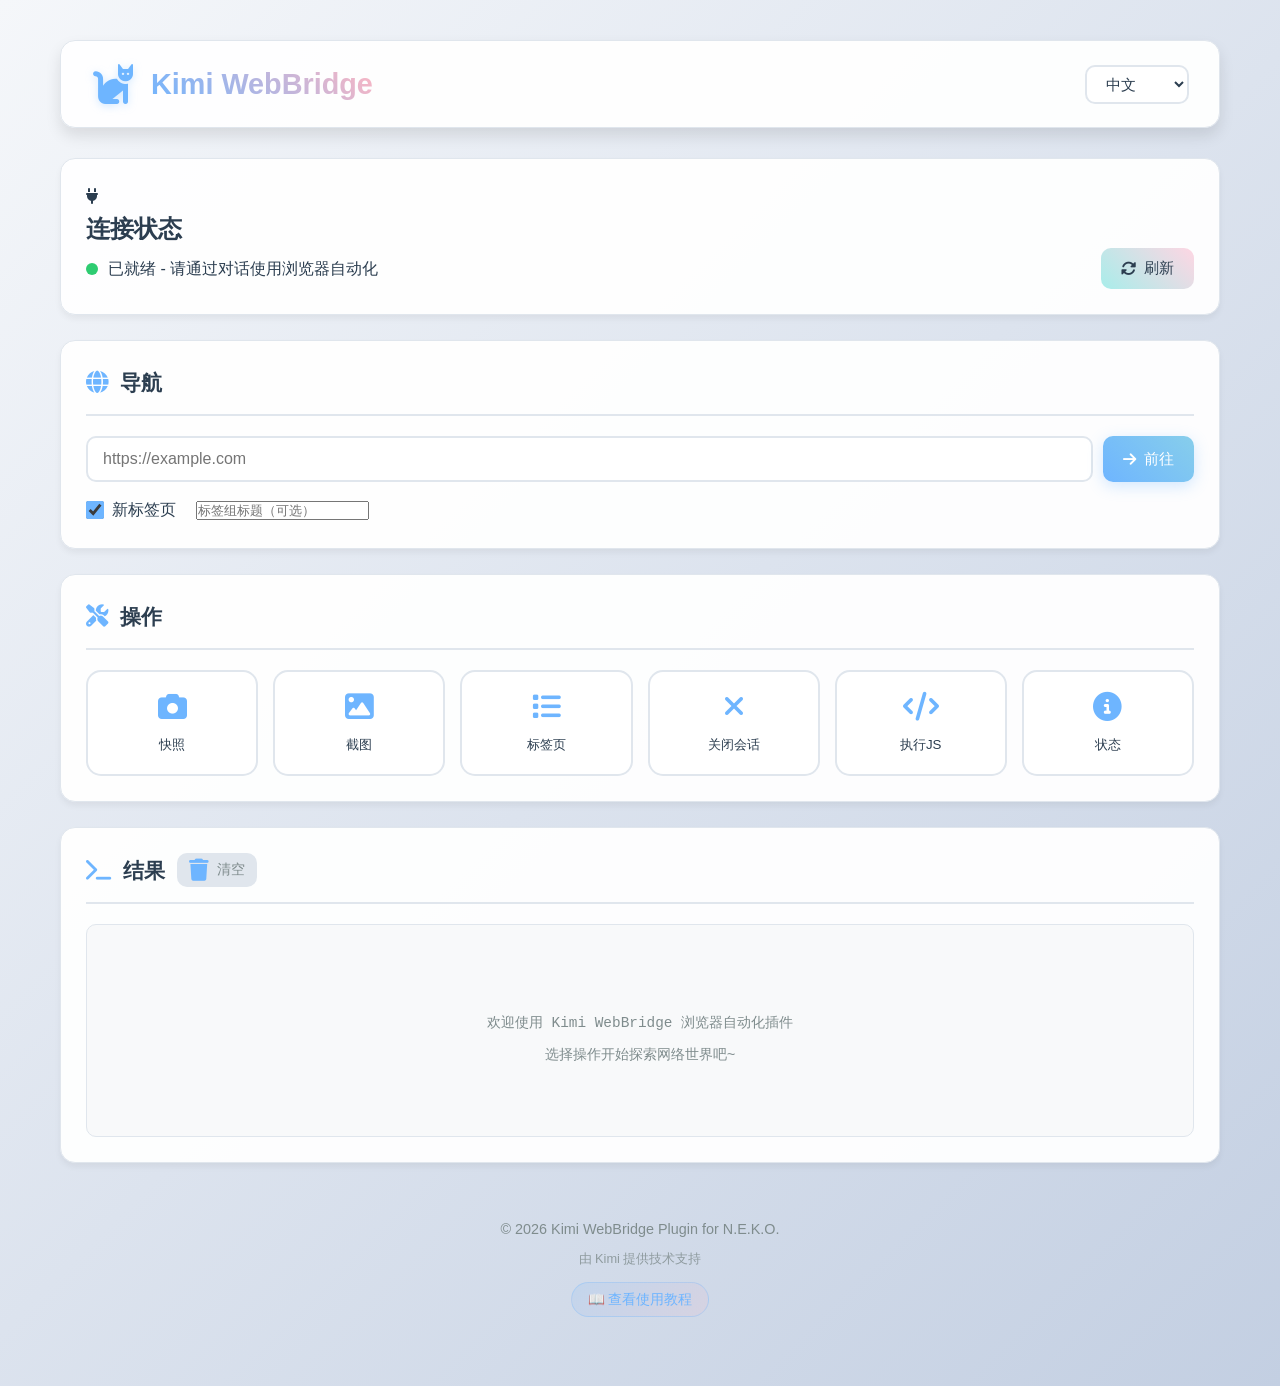
<file: plugin/plugins/kimi_webbridge/static/index.html>
<!DOCTYPE html>
<html lang="zh-CN">
<head>
    <meta charset="UTF-8">
    <meta name="viewport" content="width=device-width, initial-scale=1.0">
    <title>Kimi WebBridge - 浏览器自动化</title>
    <link rel="stylesheet" href="styles.css">
    <link rel="stylesheet" href="https://cdnjs.cloudflare.com/ajax/libs/font-awesome/6.4.0/css/all.min.css">
</head>
<body>
    <div class="container">
        <!-- 头部 -->
        <header class="header">
            <div class="header-content">
                <div class="logo">
                    <i class="fas fa-cat"></i>
                    <h1 data-i18n="app_title">Kimi WebBridge</h1>
                </div>
                <div class="language-selector">
                    <select id="languageSelect">
                        <option value="zh-CN">中文</option>
                        <option value="en-US">English</option>
                        <option value="ja-JP">日本語</option>
                    </select>
                </div>
            </div>
        </header>

        <!-- 主要内容 -->
        <main class="main">
            <!-- 状态卡片 -->
            <section class="status-card">
                <div class="status-header">
                    <i class="fas fa-plug"></i>
                    <h2 data-i18n="connection_status">连接状态</h2>
                </div>
                <div class="status-content">
                    <div class="status-indicator" id="statusIndicator">
                        <span class="status-dot"></span>
                        <span class="status-text" data-i18n="checking">检查中...</span>
                    </div>
                    <button class="btn btn-refresh" id="refreshStatusBtn">
                        <i class="fas fa-sync-alt"></i>
                        <span data-i18n="refresh">刷新</span>
                    </button>
                </div>
            </section>

            <!-- 导航区域 -->
            <section class="navigation-section">
                <div class="section-header">
                    <i class="fas fa-globe"></i>
                    <h2 data-i18n="navigation">导航</h2>
                </div>
                <div class="navigation-form">
                    <div class="input-group">
                        <input type="url" id="urlInput" placeholder="https://example.com" required>
                        <button class="btn btn-primary" id="navigateBtn">
                            <i class="fas fa-arrow-right"></i>
                            <span data-i18n="go">前往</span>
                        </button>
                    </div>
                    <div class="options">
                        <label class="checkbox-label">
                            <input type="checkbox" id="newTabCheckbox" checked>
                            <span data-i18n="new_tab">新标签页</span>
                        </label>
                        <input type="text" id="groupTitleInput" placeholder="标签组标题（可选）">
                    </div>
                </div>
            </section>

            <!-- 操作按钮区域 -->
            <section class="actions-section">
                <div class="section-header">
                    <i class="fas fa-tools"></i>
                    <h2 data-i18n="actions">操作</h2>
                </div>
                <div class="actions-grid">
                    <button class="action-btn" id="snapshotBtn">
                        <i class="fas fa-camera"></i>
                        <span data-i18n="snapshot">快照</span>
                    </button>
                    <button class="action-btn" id="screenshotBtn">
                        <i class="fas fa-image"></i>
                        <span data-i18n="screenshot">截图</span>
                    </button>
                    <button class="action-btn" id="listTabsBtn">
                        <i class="fas fa-list"></i>
                        <span data-i18n="list_tabs">标签页</span>
                    </button>
                    <button class="action-btn" id="closeSessionBtn">
                        <i class="fas fa-times"></i>
                        <span data-i18n="close_session">关闭会话</span>
                    </button>
                    <button class="action-btn" id="evaluateBtn">
                        <i class="fas fa-code"></i>
                        <span data-i18n="execute_js">执行JS</span>
                    </button>
                    <button class="action-btn" id="statusBtn">
                        <i class="fas fa-info-circle"></i>
                        <span data-i18n="status">状态</span>
                    </button>
                </div>
            </section>

            <!-- 结果显示区域 -->
            <section class="results-section">
                <div class="section-header">
                    <i class="fas fa-terminal"></i>
                    <h2 data-i18n="results">结果</h2>
                    <button class="btn btn-small" id="clearResultsBtn">
                        <i class="fas fa-trash"></i>
                        <span data-i18n="clear">清空</span>
                    </button>
                </div>
                <div class="results-container" id="resultsContainer">
                    <div class="welcome-message">
                        <i class="fas fa-sparkles"></i>
                        <p data-i18n="welcome_message">欢迎使用 Kimi WebBridge 浏览器自动化插件</p>
                        <p data-i18n="welcome_hint">选择操作开始探索网络世界吧~</p>
                    </div>
                </div>
            </section>
        </main>

        <!-- 底部 -->
        <footer class="footer">
            <p data-i18n="copyright">© 2026 Kimi WebBridge Plugin for N.E.K.O.</p>
            <p class="footer-hint" data-i18n="footer_hint">由 Kimi 提供技术支持</p>
            <a href="tutorial.html" class="tutorial-link" data-i18n="tutorial_link">📖 查看使用教程</a>
        </footer>
    </div>

    <!-- JavaScript -->
    <script src="script.js"></script>
    <script src="i18n.js"></script>
</body>
</html>
</file>
<file: plugin/plugins/kimi_webbridge/static/styles.css>
/* 颜色变量 */
:root {
    --primary-color: #6eb5ff;
    --secondary-color: #ffb6c1;
    --accent-color: #87ceeb;
    --background-gradient: linear-gradient(135deg, #f5f7fa 0%, #c3cfe2 100%);
    --card-background: rgba(255, 255, 255, 0.95);
    --text-primary: #2c3e50;
    --text-secondary: #7f8c8d;
    --border-color: #e0e6ed;
    --success-color: #2ecc71;
    --warning-color: #f39c12;
    --error-color: #e74c3c;
    --shadow-light: 0 4px 6px rgba(0, 0, 0, 0.05);
    --shadow-medium: 0 8px 15px rgba(0, 0, 0, 0.1);
    --shadow-heavy: 0 12px 25px rgba(0, 0, 0, 0.15);
    --border-radius: 15px;
    --border-radius-small: 10px;
    --transition: all 0.3s ease;
}

/* 全局样式 */
* {
    margin: 0;
    padding: 0;
    box-sizing: border-box;
}

body {
    font-family: 'Segoe UI', 'PingFang SC', 'Microsoft YaHei', sans-serif;
    background: var(--background-gradient);
    color: var(--text-primary);
    line-height: 1.6;
    min-height: 100vh;
    padding: 20px;
}

.container {
    max-width: 1200px;
    margin: 0 auto;
    padding: 20px;
}

/* 头部样式 */
.header {
    background: var(--card-background);
    border-radius: var(--border-radius);
    box-shadow: var(--shadow-medium);
    padding: 20px 30px;
    margin-bottom: 30px;
    border: 1px solid var(--border-color);
}

.header-content {
    display: flex;
    justify-content: space-between;
    align-items: center;
}

.logo {
    display: flex;
    align-items: center;
    gap: 15px;
}

.logo i {
    font-size: 2.5rem;
    color: var(--primary-color);
    filter: drop-shadow(0 2px 4px rgba(110, 181, 255, 0.3));
}

.logo h1 {
    font-size: 1.8rem;
    background: linear-gradient(45deg, var(--primary-color), var(--secondary-color));
    -webkit-background-clip: text;
    -webkit-text-fill-color: transparent;
    background-clip: text;
    font-weight: 700;
}

.language-selector select {
    padding: 8px 15px;
    border: 2px solid var(--border-color);
    border-radius: var(--border-radius-small);
    background: white;
    color: var(--text-primary);
    font-size: 0.95rem;
    cursor: pointer;
    transition: var(--transition);
}

.language-selector select:hover {
    border-color: var(--primary-color);
    box-shadow: 0 0 0 3px rgba(110, 181, 255, 0.1);
}

/* 卡片样式 */
.status-card, .navigation-section, .actions-section, .results-section {
    background: var(--card-background);
    border-radius: var(--border-radius);
    box-shadow: var(--shadow-light);
    padding: 25px;
    margin-bottom: 25px;
    border: 1px solid var(--border-color);
    transition: var(--transition);
}

.status-card:hover, .navigation-section:hover, .actions-section:hover, .results-section:hover {
    box-shadow: var(--shadow-medium);
    transform: translateY(-2px);
}

.section-header {
    display: flex;
    align-items: center;
    gap: 12px;
    margin-bottom: 20px;
    padding-bottom: 15px;
    border-bottom: 2px solid var(--border-color);
}

.section-header i {
    font-size: 1.4rem;
    color: var(--primary-color);
}

.section-header h2 {
    font-size: 1.3rem;
    color: var(--text-primary);
    font-weight: 600;
}

/* 状态卡片 */
.status-content {
    display: flex;
    justify-content: space-between;
    align-items: center;
}

.status-indicator {
    display: flex;
    align-items: center;
    gap: 10px;
}

.status-dot {
    width: 12px;
    height: 12px;
    border-radius: 50%;
    background: var(--warning-color);
    animation: pulse 2s infinite;
}

.status-dot.online {
    background: var(--success-color);
}

.status-dot.offline {
    background: var(--error-color);
    animation: none;
}

@keyframes pulse {
    0% { opacity: 1; transform: scale(1); }
    50% { opacity: 0.7; transform: scale(1.1); }
    100% { opacity: 1; transform: scale(1); }
}

.status-text {
    font-weight: 500;
}

/* 按钮样式 */
.btn {
    display: inline-flex;
    align-items: center;
    gap: 8px;
    padding: 10px 20px;
    border: none;
    border-radius: var(--border-radius-small);
    font-size: 0.95rem;
    font-weight: 500;
    cursor: pointer;
    transition: var(--transition);
    text-decoration: none;
}

.btn-primary {
    background: linear-gradient(45deg, var(--primary-color), var(--accent-color));
    color: white;
    box-shadow: 0 4px 15px rgba(110, 181, 255, 0.3);
}

.btn-primary:hover {
    transform: translateY(-2px);
    box-shadow: 0 6px 20px rgba(110, 181, 255, 0.4);
}

.btn-refresh {
    background: linear-gradient(45deg, #a8edea, #fed6e3);
    color: var(--text-primary);
}

.btn-refresh:hover {
    transform: translateY(-2px);
    box-shadow: 0 4px 15px rgba(168, 237, 234, 0.4);
}

.btn-small {
    padding: 6px 12px;
    font-size: 0.85rem;
    background: var(--border-color);
    color: var(--text-secondary);
}

.btn-small:hover {
    background: #d5dce4;
}

/* 导航表单 */
.navigation-form {
    display: flex;
    flex-direction: column;
    gap: 15px;
}

.input-group {
    display: flex;
    gap: 10px;
}

.input-group input {
    flex: 1;
    padding: 12px 15px;
    border: 2px solid var(--border-color);
    border-radius: var(--border-radius-small);
    font-size: 1rem;
    transition: var(--transition);
}

.input-group input:focus {
    outline: none;
    border-color: var(--primary-color);
    box-shadow: 0 0 0 3px rgba(110, 181, 255, 0.1);
}

.options {
    display: flex;
    gap: 20px;
    align-items: center;
}

.checkbox-label {
    display: flex;
    align-items: center;
    gap: 8px;
    cursor: pointer;
}

.checkbox-label input {
    width: 18px;
    height: 18px;
    accent-color: var(--primary-color);
}

/* 操作按钮网格 */
.actions-grid {
    display: grid;
    grid-template-columns: repeat(auto-fill, minmax(150px, 1fr));
    gap: 15px;
}

.action-btn {
    display: flex;
    flex-direction: column;
    align-items: center;
    justify-content: center;
    gap: 10px;
    padding: 20px 15px;
    background: white;
    border: 2px solid var(--border-color);
    border-radius: var(--border-radius);
    cursor: pointer;
    transition: var(--transition);
    text-align: center;
}

.action-btn:hover {
    border-color: var(--primary-color);
    background: linear-gradient(135deg, rgba(110, 181, 255, 0.05), rgba(255, 182, 193, 0.05));
    transform: translateY(-3px);
    box-shadow: var(--shadow-medium);
}

.action-btn i {
    font-size: 1.8rem;
    color: var(--primary-color);
    margin-bottom: 5px;
}

.action-btn span {
    font-weight: 500;
    color: var(--text-primary);
}

/* 结果显示区域 */
.results-container {
    background: #f8f9fa;
    border-radius: var(--border-radius-small);
    padding: 20px;
    min-height: 200px;
    max-height: 400px;
    overflow-y: auto;
    font-family: 'Consolas', 'Monaco', monospace;
    font-size: 0.9rem;
    line-height: 1.5;
    border: 1px solid var(--border-color);
}

.welcome-message {
    text-align: center;
    padding: 40px 20px;
    color: var(--text-secondary);
}

.welcome-message i {
    font-size: 3rem;
    margin-bottom: 20px;
    color: var(--primary-color);
    opacity: 0.7;
}

.welcome-message p {
    margin-bottom: 10px;
}

.result-item {
    padding: 12px;
    margin-bottom: 10px;
    border-radius: 8px;
    background: white;
    border-left: 4px solid var(--primary-color);
    box-shadow: var(--shadow-light);
}

.result-item.success {
    border-left-color: var(--success-color);
}

.result-item.error {
    border-left-color: var(--error-color);
}

.result-item.warning {
    border-left-color: var(--warning-color);
}

.result-header {
    display: flex;
    justify-content: space-between;
    align-items: center;
    margin-bottom: 8px;
    font-weight: 600;
}

.result-time {
    font-size: 0.8rem;
    color: var(--text-secondary);
}

.result-content {
    word-break: break-word;
}

/* 底部样式 */
.footer {
    text-align: center;
    padding: 30px 20px;
    color: var(--text-secondary);
    font-size: 0.9rem;
}

.footer-hint {
    margin-top: 8px;
    font-size: 0.8rem;
    opacity: 0.8;
}

.tutorial-link {
    display: inline-block;
    margin-top: 12px;
    padding: 6px 16px;
    border-radius: 20px;
    background: linear-gradient(135deg, rgba(110,181,255,0.15), rgba(255,182,193,0.15));
    color: var(--primary-color);
    text-decoration: none;
    font-size: 0.85rem;
    border: 1px solid rgba(110,181,255,0.3);
    transition: var(--transition);
}

.tutorial-link:hover {
    background: linear-gradient(135deg, rgba(110,181,255,0.3), rgba(255,182,193,0.3));
    transform: translateY(-1px);
}

/* 响应式设计 */
@media (max-width: 768px) {
    .container {
        padding: 10px;
    }
    
    .header-content {
        flex-direction: column;
        gap: 15px;
        text-align: center;
    }
    
    .logo {
        flex-direction: column;
    }
    
    .input-group {
        flex-direction: column;
    }
    
    .options {
        flex-direction: column;
        align-items: flex-start;
        gap: 10px;
    }
    
    .actions-grid {
        grid-template-columns: repeat(2, 1fr);
    }
    
    .status-content {
        flex-direction: column;
        gap: 15px;
        align-items: flex-start;
    }
}

/* 动画效果 */
@keyframes fadeIn {
    from { opacity: 0; transform: translateY(10px); }
    to { opacity: 1; transform: translateY(0); }
}

.fade-in {
    animation: fadeIn 0.5s ease forwards;
}

/* 加载状态 */
.loading {
    position: relative;
    pointer-events: none;
}

.loading::after {
    content: '';
    position: absolute;
    top: 0;
    left: 0;
    width: 100%;
    height: 100%;
    background: rgba(255, 255, 255, 0.7);
    border-radius: inherit;
    display: flex;
    align-items: center;
    justify-content: center;
}

/* 工具提示 */
.tooltip {
    position: relative;
}

.tooltip::after {
    content: attr(data-tooltip);
    position: absolute;
    bottom: 100%;
    left: 50%;
    transform: translateX(-50%);
    padding: 5px 10px;
    background: var(--text-primary);
    color: white;
    border-radius: 5px;
    font-size: 0.8rem;
    white-space: nowrap;
    opacity: 0;
    visibility: hidden;
    transition: var(--transition);
    z-index: 100;
}

.tooltip:hover::after {
    opacity: 1;
    visibility: visible;
}
</file>
